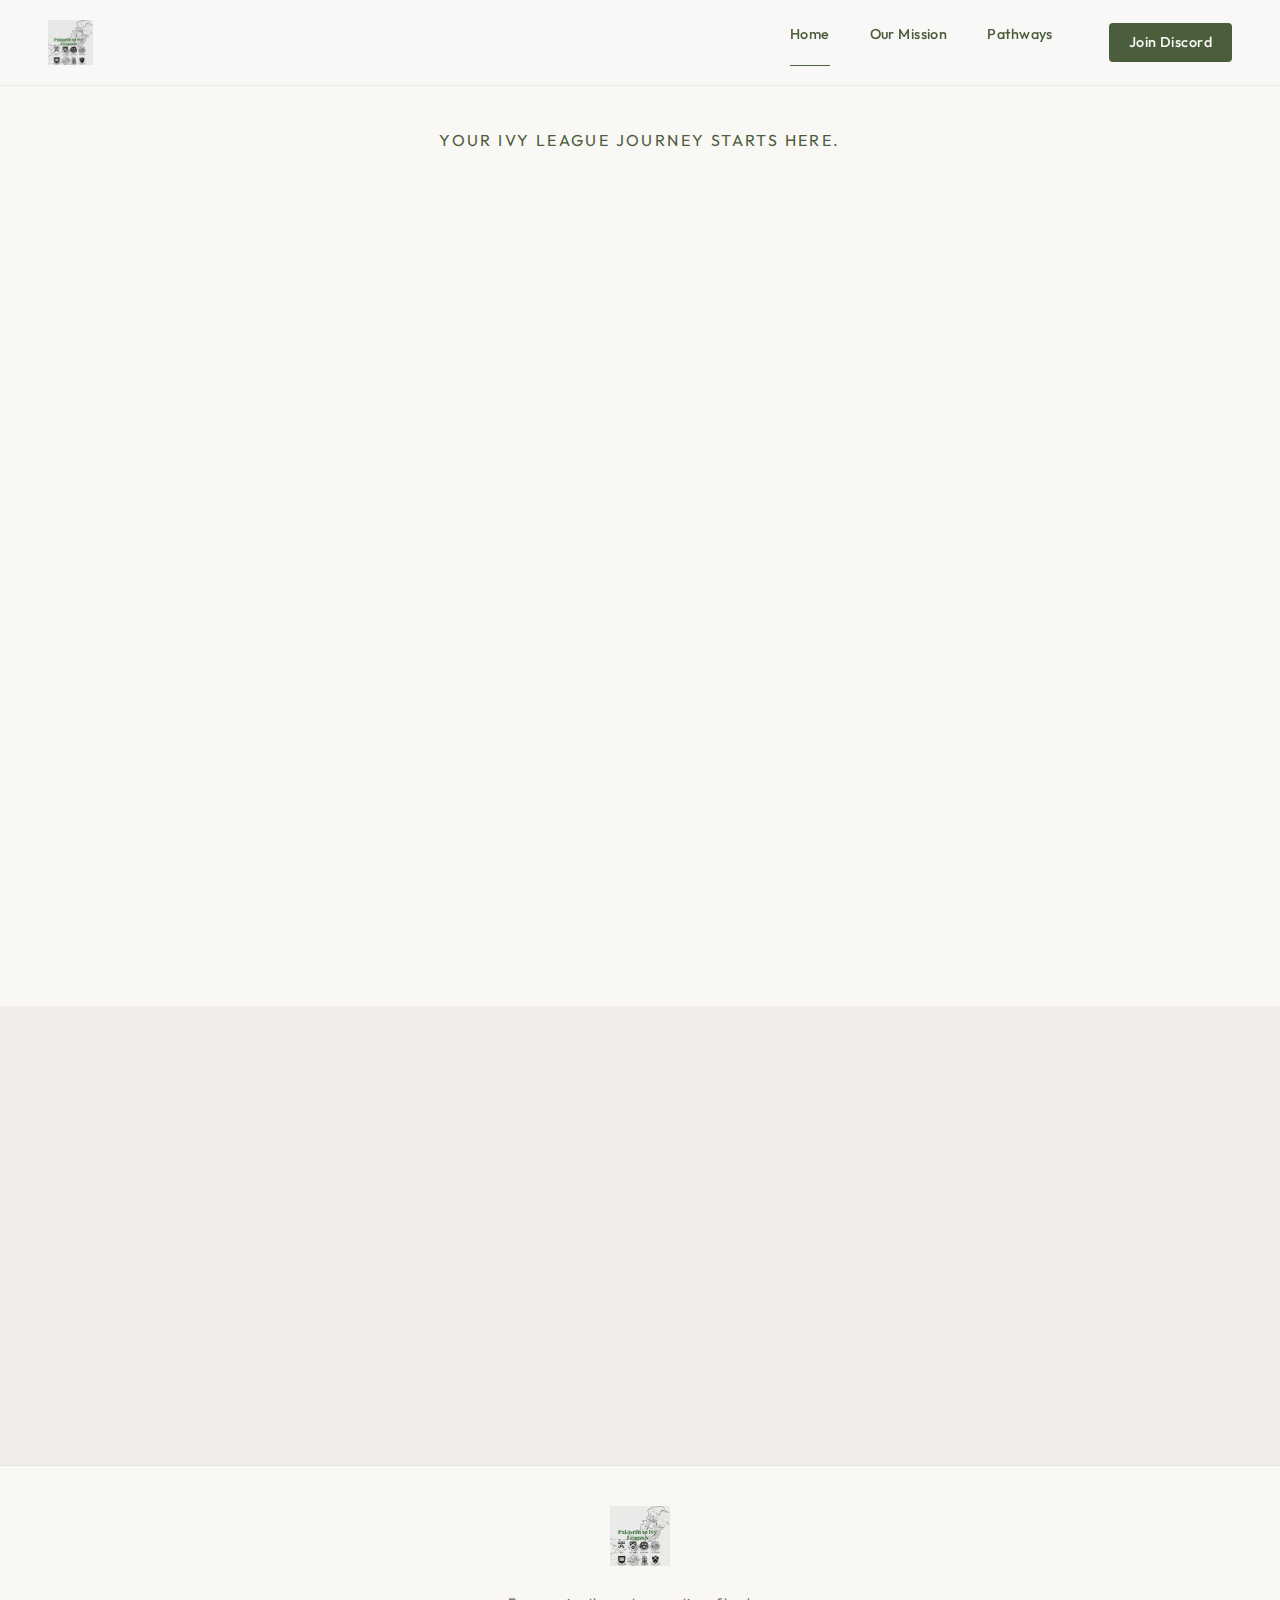
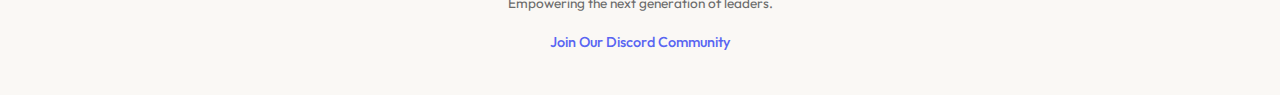
<file: index.html>
<!DOCTYPE html>
<html lang="en">
<head>
  <meta charset="UTF-8">
  <meta name="viewport" content="width=device-width, initial-scale=1.0">
  <title>Pakistan to Ivy League — Your Journey Starts Here</title>
  <link rel="preconnect" href="https://fonts.googleapis.com">
  <link rel="preconnect" href="https://fonts.gstatic.com" crossorigin>
  <link href="https://fonts.googleapis.com/css2?family=Cormorant+Garamond:ital,wght@0,400;0,500;0,600;0,700;1,400&family=Outfit:wght@300;400;500;600&display=swap" rel="stylesheet">
  <link rel="stylesheet" href="styles.css">
</head>
<body>
  <nav class="nav">
    <a href="index.html" class="nav-logo">
      <img src="logo.png" alt="Pakistan to Ivy Leagues" class="logo-img">
    </a>
    <div class="nav-links">
      <a href="index.html" class="active">Home</a>
      <a href="about.html">Our Mission</a>
      <a href="resources.html">Pathways</a>
      <a href="https://discord.gg/yDMhC5He" target="_blank" rel="noopener noreferrer" class="nav-discord">Join Discord</a>
    </div>
    <button class="nav-toggle" aria-label="Menu">
      <span></span><span></span><span></span>
    </button>
  </nav>

  <main>
    <section class="hero">
      <p class="hero-tagline animate-fade-in">Your Ivy League journey starts here.</p>
      <h1 class="hero-title animate-fade-in-delay">Launching Soon.</h1>
      <div class="hero-visual animate-scale-in">
        <div class="laptop-frame">
          <div class="laptop-screen">
            <div class="screen-content">
              <span class="screen-title">Pakistan → Ivy League</span>
              <svg class="pakistan-map" viewBox="0 0 120 200" xmlns="http://www.w3.org/2000/svg">
                <!-- Simplified Pakistan outline -->
                <path class="map-path map-outline" d="M60 5 L75 25 L80 55 L85 90 L82 130 L78 165 L72 195 L48 195 L42 165 L38 130 L35 90 L40 55 L45 25 Z" fill="none" stroke="currentColor" stroke-width="1.2"/>
                <path class="map-path map-kashmir" d="M55 15 L70 28 L72 48 L65 62 L52 58 L50 38 Z" fill="rgba(74,93,60,0.08)"/>
                <path class="map-path map-punjab" d="M50 58 L72 62 L78 95 L72 125 L55 120 L48 90 Z" fill="rgba(74,93,60,0.08)"/>
                <path class="map-path map-sindh" d="M52 125 L72 128 L75 165 L68 192 L55 188 L50 165 Z" fill="rgba(74,93,60,0.08)"/>
                <path class="map-path map-balochistan" d="M35 75 L52 80 L55 130 L48 175 L38 165 L32 120 Z" fill="rgba(74,93,60,0.08)"/>
                <path class="map-path map-kpk" d="M65 48 L82 55 L85 95 L80 125 L68 118 L62 85 Z" fill="rgba(74,93,60,0.08)"/>
              </svg>
              <div class="ivy-crests">
                <div class="crest" data-university="harvard" title="Harvard">H</div>
                <div class="crest" data-university="yale" title="Yale">Y</div>
                <div class="crest" data-university="princeton" title="Princeton">P</div>
                <div class="crest" data-university="columbia" title="Columbia">C</div>
              </div>
            </div>
          </div>
          <div class="laptop-base"></div>
        </div>
      </div>
      <p class="hero-subtitle animate-fade-in-delay-2">Pakistan to Ivy League</p>
    </section>

    <section class="intro">
      <div class="intro-content reveal">
        <h2>Bridging Dreams to Reality</h2>
        <p>We guide talented Pakistani students through every step of their journey to America's most prestigious universities. From application strategy to scholarship navigation—we're here to open doors.</p>
        <div class="intro-buttons">
          <a href="about.html" class="btn">Discover Our Mission</a>
          <a href="https://discord.gg/yDMhC5He" target="_blank" rel="noopener noreferrer" class="btn btn-discord">Join Our Discord</a>
        </div>
      </div>
    </section>
  </main>

  <footer class="footer">
    <img src="logo.png" alt="Pakistan to Ivy Leagues" class="footer-logo">
    <p class="footer-tagline">Empowering the next generation of leaders.</p>
    <a href="https://discord.gg/yDMhC5He" target="_blank" rel="noopener noreferrer" class="footer-discord">Join Our Discord Community</a>
  </footer>

  <script src="main.js"></script>
</body>
</html>
</file>
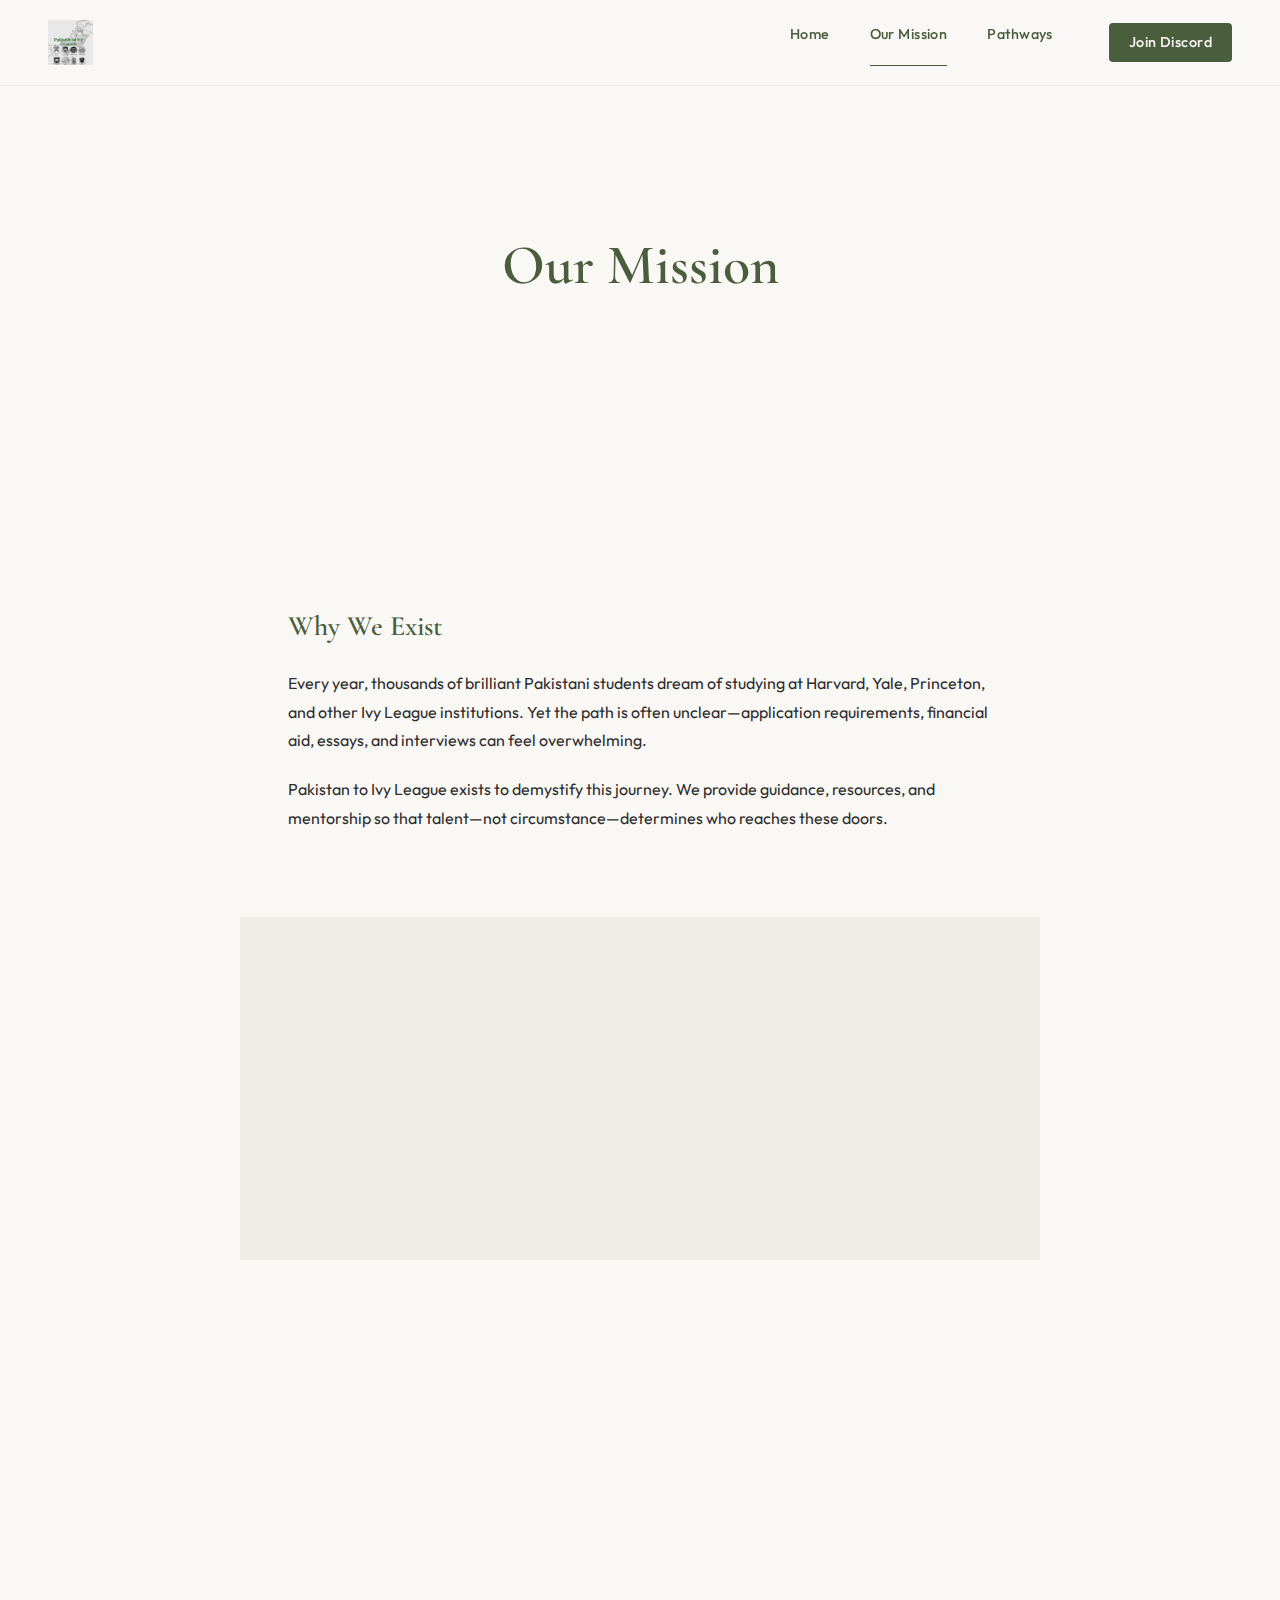
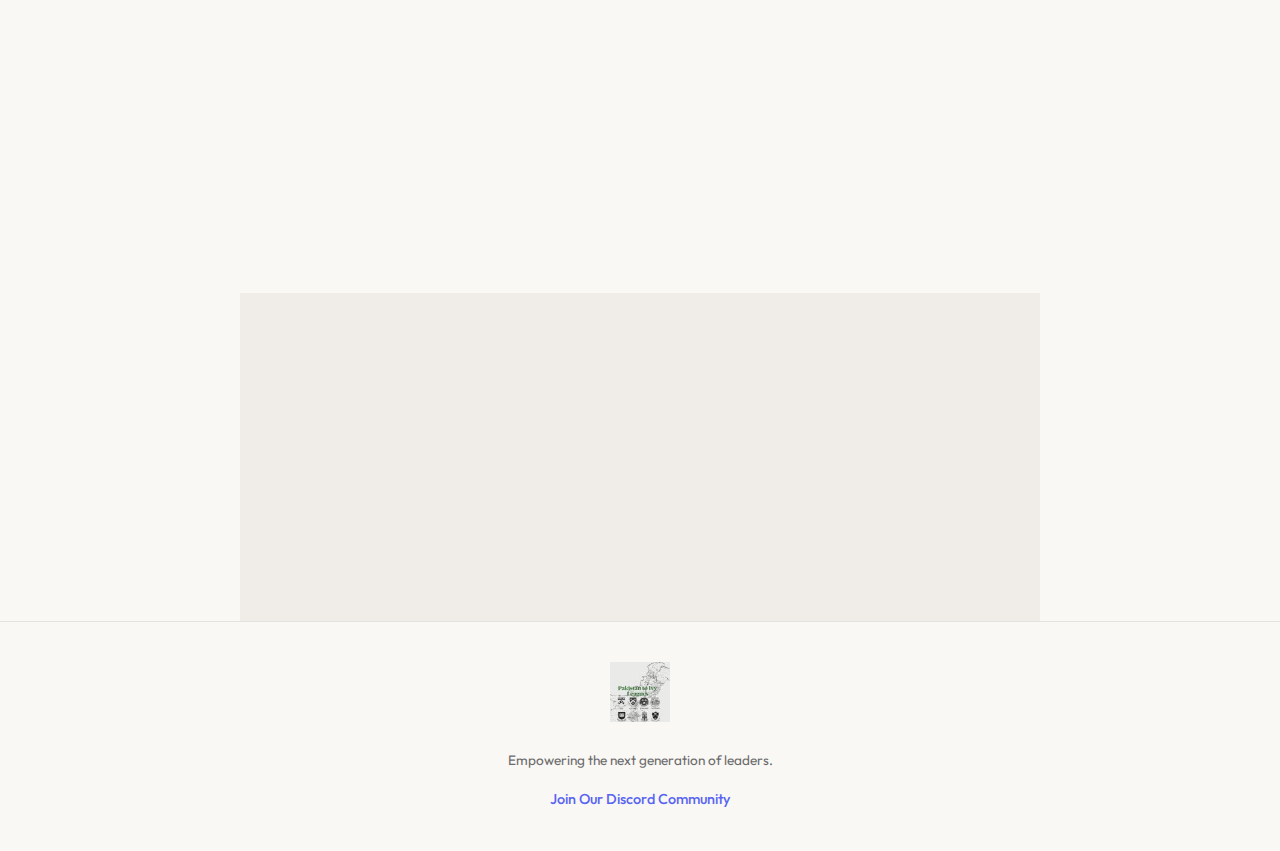
<file: about.html>
<!DOCTYPE html>
<html lang="en">
<head>
  <meta charset="UTF-8">
  <meta name="viewport" content="width=device-width, initial-scale=1.0">
  <title>Our Mission — Pakistan to Ivy League</title>
  <link rel="preconnect" href="https://fonts.googleapis.com">
  <link rel="preconnect" href="https://fonts.gstatic.com" crossorigin>
  <link href="https://fonts.googleapis.com/css2?family=Cormorant+Garamond:ital,wght@0,400;0,500;0,600;0,700&family=Outfit:wght@300;400;500;600&display=swap" rel="stylesheet">
  <link rel="stylesheet" href="styles.css">
</head>
<body>
  <nav class="nav">
    <a href="index.html" class="nav-logo">
      <img src="logo.png" alt="Pakistan to Ivy Leagues" class="logo-img">
    </a>
    <div class="nav-links">
      <a href="index.html">Home</a>
      <a href="about.html" class="active">Our Mission</a>
      <a href="resources.html">Pathways</a>
      <a href="https://discord.gg/yDMhC5He" target="_blank" rel="noopener noreferrer" class="nav-discord">Join Discord</a>
    </div>
    <button class="nav-toggle" aria-label="Menu">
      <span></span><span></span><span></span>
    </button>
  </nav>

  <main>
    <section class="page-hero">
      <h1 class="animate-fade-in">Our Mission</h1>
      <p class="animate-fade-in-delay">Empowering Pakistani students to reach America's most prestigious universities.</p>
    </section>

    <section class="content-section">
      <div class="reveal">
        <h2>Why We Exist</h2>
        <p>Every year, thousands of brilliant Pakistani students dream of studying at Harvard, Yale, Princeton, and other Ivy League institutions. Yet the path is often unclear—application requirements, financial aid, essays, and interviews can feel overwhelming.</p>
        <p>Pakistan to Ivy League exists to demystify this journey. We provide guidance, resources, and mentorship so that talent—not circumstance—determines who reaches these doors.</p>
      </div>
    </section>

    <section class="content-section" style="background: var(--cream-dark);">
      <div class="reveal">
        <h2>What We Offer</h2>
        <ul>
          <li><strong>Application Strategy</strong> — Tailored advice for each university's unique requirements</li>
          <li><strong>Essay & Interview Prep</strong> — Crafting compelling narratives that stand out</li>
          <li><strong>Financial Aid Navigation</strong> — Understanding need-blind admissions and scholarships</li>
          <li><strong>Mentorship</strong> — Connecting students with current Ivy League scholars</li>
        </ul>
      </div>
    </section>

    <section class="content-section">
      <div class="reveal">
        <h2>The Ivy League — A Brief Overview</h2>
        <p>The Ivy League is a group of eight private universities in the northeastern United States known for academic excellence, selective admissions, and rich traditions. They include:</p>
        <ul>
          <li>Harvard University (Cambridge, MA)</li>
          <li>Yale University (New Haven, CT)</li>
          <li>Princeton University (Princeton, NJ)</li>
          <li>Columbia University (New York, NY)</li>
          <li>University of Pennsylvania (Philadelphia, PA)</li>
          <li>Brown University (Providence, RI)</li>
          <li>Dartmouth College (Hanover, NH)</li>
          <li>Cornell University (Ithaca, NY)</li>
        </ul>
        <p>Each offers need-blind or need-aware financial aid for international students, making them accessible to qualified applicants regardless of background.</p>
      </div>
    </section>

    <section class="content-section" style="background: var(--cream-dark);">
      <div class="reveal">
        <h2>Join the Journey</h2>
        <p>We're building a community of ambitious students and supportive mentors. Whether you're just beginning to explore or already preparing your applications—we're here to help.</p>
        <div class="intro-buttons">
          <a href="resources.html" class="btn">Explore Pathways</a>
          <a href="https://discord.gg/yDMhC5He" target="_blank" rel="noopener noreferrer" class="btn btn-discord">Join Our Discord</a>
        </div>
      </div>
    </section>
  </main>

  <footer class="footer">
    <img src="logo.png" alt="Pakistan to Ivy Leagues" class="footer-logo">
    <p class="footer-tagline">Empowering the next generation of leaders.</p>
    <a href="https://discord.gg/yDMhC5He" target="_blank" rel="noopener noreferrer" class="footer-discord">Join Our Discord Community</a>
  </footer>

  <script src="main.js"></script>
</body>
</html>
</file>
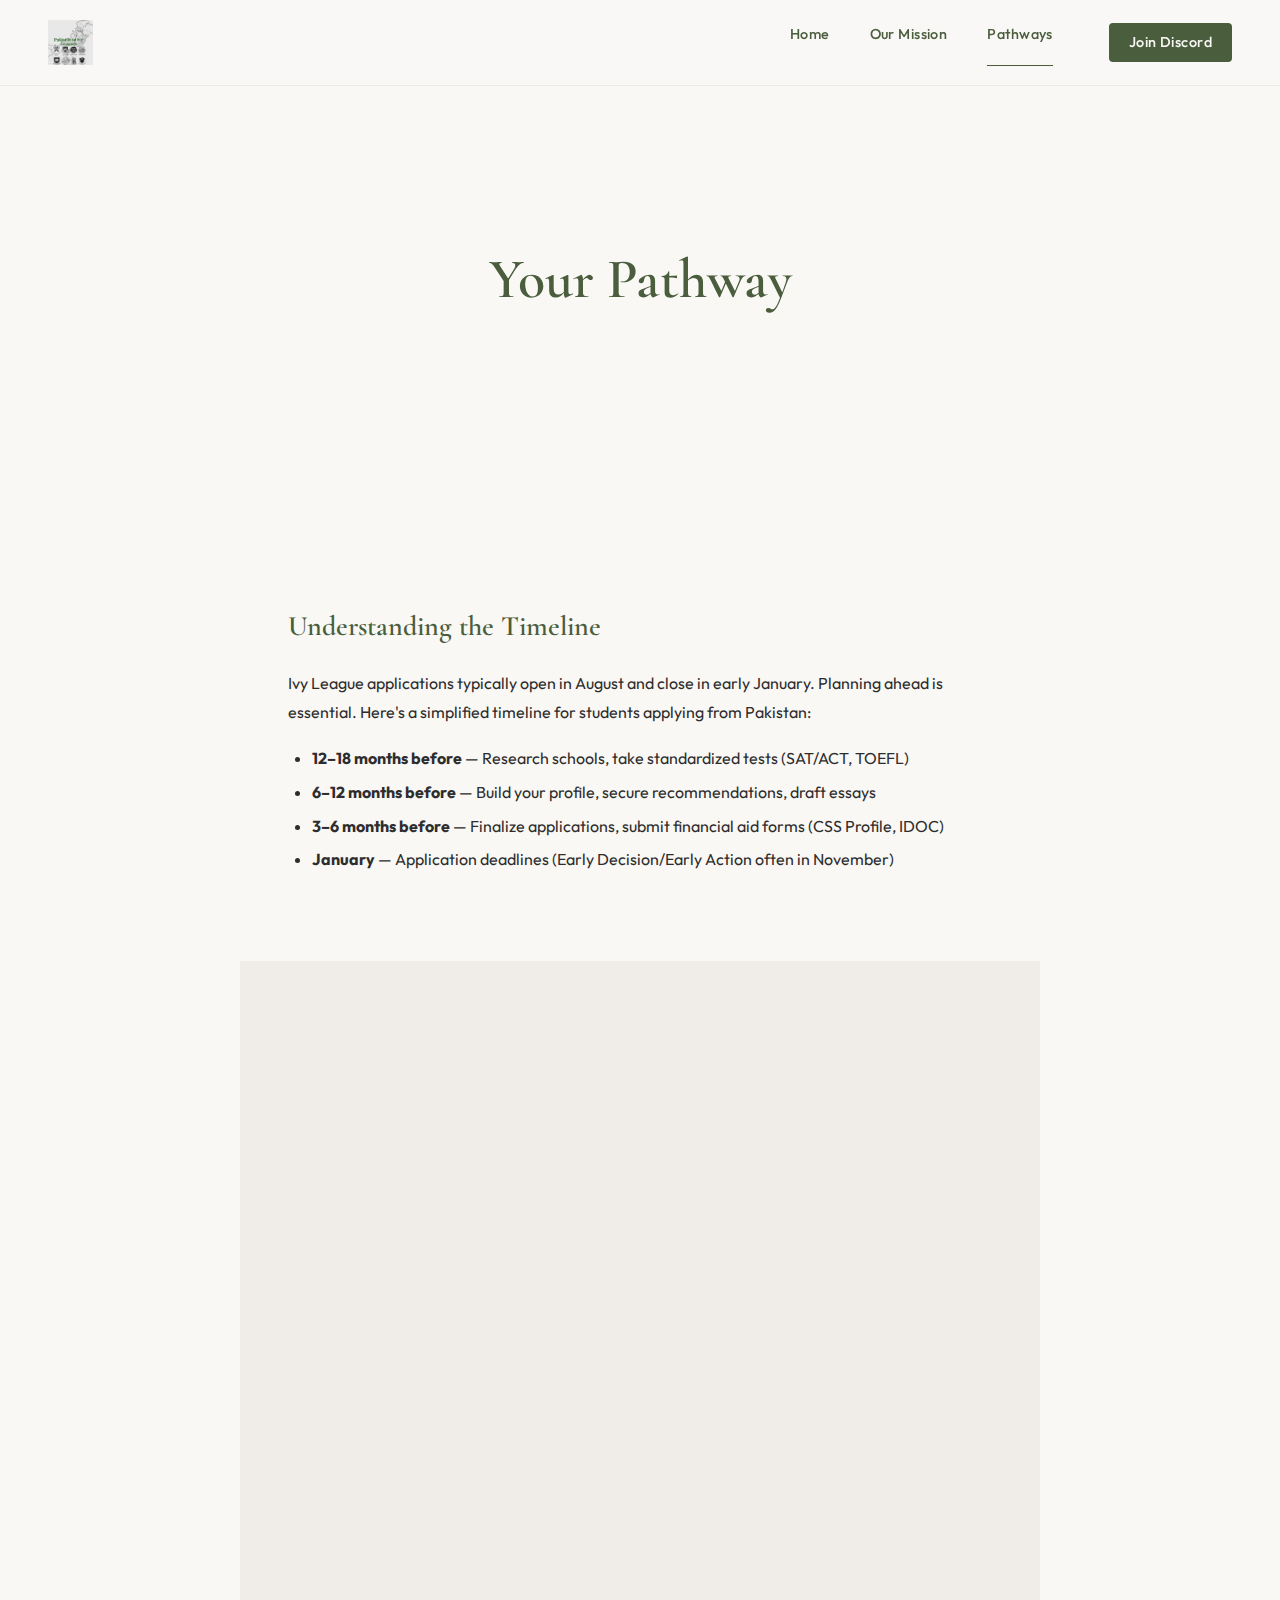
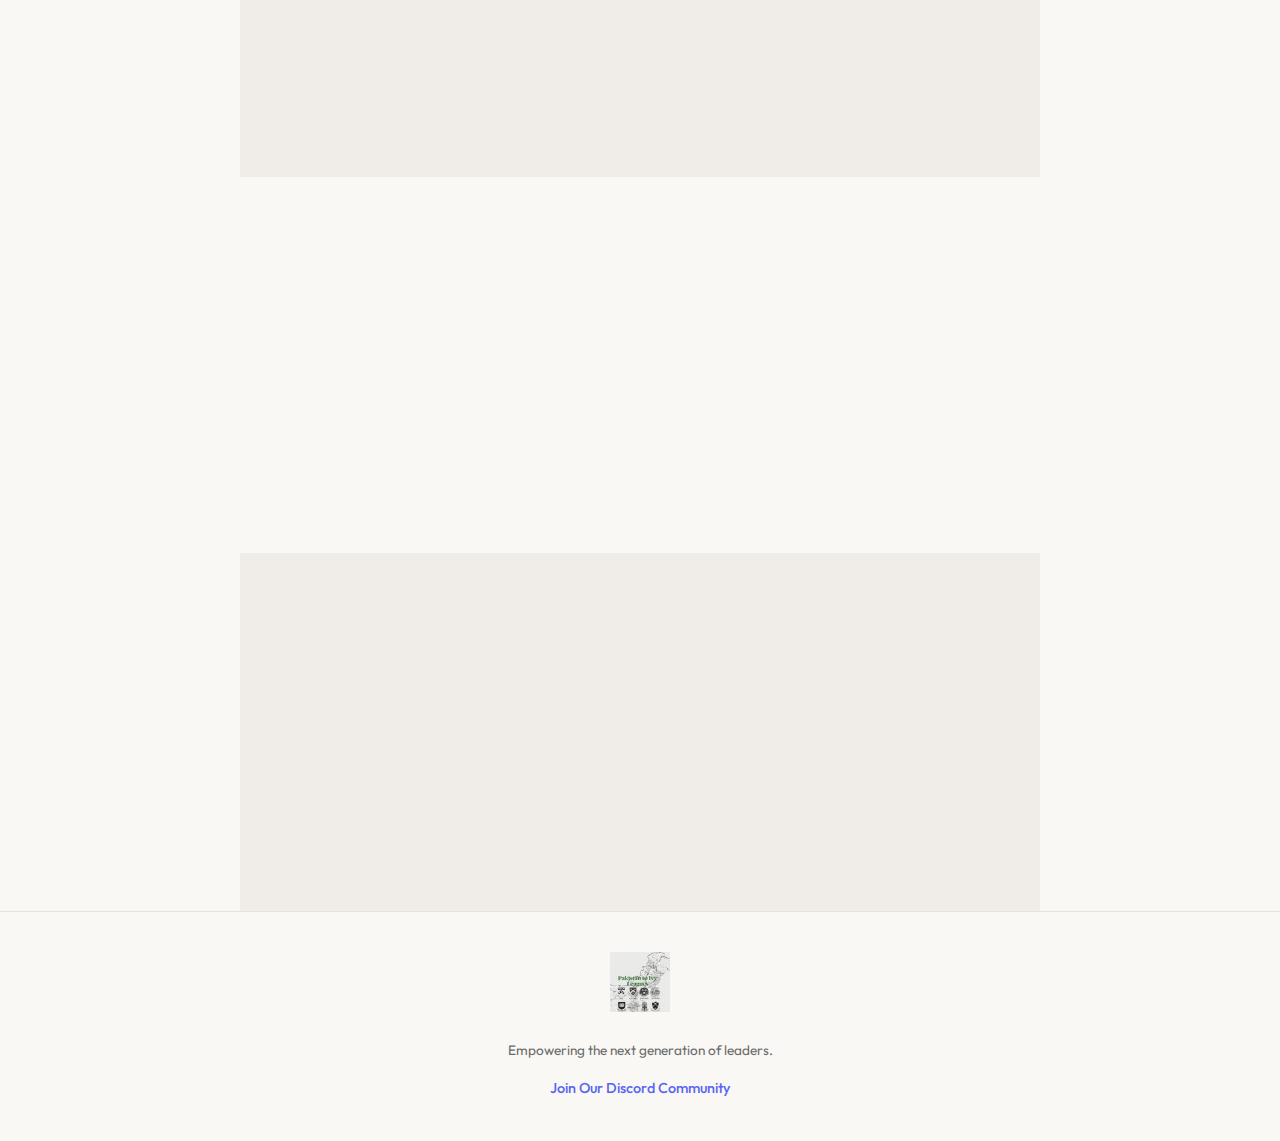
<file: resources.html>
<!DOCTYPE html>
<html lang="en">
<head>
  <meta charset="UTF-8">
  <meta name="viewport" content="width=device-width, initial-scale=1.0">
  <title>Pathways — Pakistan to Ivy League</title>
  <link rel="preconnect" href="https://fonts.googleapis.com">
  <link rel="preconnect" href="https://fonts.gstatic.com" crossorigin>
  <link href="https://fonts.googleapis.com/css2?family=Cormorant+Garamond:ital,wght@0,400;0,500;0,600;0,700&family=Outfit:wght@300;400;500;600&display=swap" rel="stylesheet">
  <link rel="stylesheet" href="styles.css">
</head>
<body>
  <nav class="nav">
    <a href="index.html" class="nav-logo">
      <img src="logo.png" alt="Pakistan to Ivy Leagues" class="logo-img">
    </a>
    <div class="nav-links">
      <a href="index.html">Home</a>
      <a href="about.html">Our Mission</a>
      <a href="resources.html" class="active">Pathways</a>
      <a href="https://discord.gg/yDMhC5He" target="_blank" rel="noopener noreferrer" class="nav-discord">Join Discord</a>
    </div>
    <button class="nav-toggle" aria-label="Menu">
      <span></span><span></span><span></span>
    </button>
  </nav>

  <main>
    <section class="page-hero">
      <h1 class="animate-fade-in">Your Pathway</h1>
      <p class="animate-fade-in-delay">A step-by-step guide to navigating the Ivy League application process.</p>
    </section>

    <section class="content-section">
      <div class="reveal">
        <h2>Understanding the Timeline</h2>
        <p>Ivy League applications typically open in August and close in early January. Planning ahead is essential. Here's a simplified timeline for students applying from Pakistan:</p>
        <ul>
          <li><strong>12–18 months before</strong> — Research schools, take standardized tests (SAT/ACT, TOEFL)</li>
          <li><strong>6–12 months before</strong> — Build your profile, secure recommendations, draft essays</li>
          <li><strong>3–6 months before</strong> — Finalize applications, submit financial aid forms (CSS Profile, IDOC)</li>
          <li><strong>January</strong> — Application deadlines (Early Decision/Early Action often in November)</li>
        </ul>
      </div>
    </section>

    <section class="content-section" style="background: var(--cream-dark);">
      <h2 class="reveal">Key Application Components</h2>
      <div class="cards-grid">
        <div class="card reveal">
          <h3>Academic Record</h3>
          <p>Strong grades, rigorous coursework (A-Levels, IB, or equivalent), and consistent performance matter. Admissions officers look for intellectual curiosity.</p>
        </div>
        <div class="card reveal">
          <h3>Standardized Tests</h3>
          <p>SAT or ACT scores, plus TOEFL/IELTS for non-native English speakers. Many schools are test-optional—check each university's policy.</p>
        </div>
        <div class="card reveal">
          <h3>Essays & Supplements</h3>
          <p>Your personal statement and school-specific essays are where your voice shines. Authenticity and reflection matter more than perfection.</p>
        </div>
        <div class="card reveal">
          <h3>Recommendations</h3>
          <p>Choose teachers who know you well and can speak to your character, growth, and potential. Give them ample time to write.</p>
        </div>
      </div>
    </section>

    <section class="content-section">
      <div class="reveal">
        <h2>Financial Aid for International Students</h2>
        <p>Several Ivy League schools offer need-blind admissions for all applicants, including international students—meaning your ability to pay does not affect your admission decision. Harvard, Yale, Princeton, and MIT are among those with generous aid policies.</p>
        <p>You'll typically need to submit the CSS Profile and possibly the IDOC (Institutional Documentation Service) to demonstrate financial need. Start gathering documents early.</p>
      </div>
    </section>

    <section class="content-section" style="background: var(--cream-dark);">
      <div class="reveal">
        <h2>Resources to Explore</h2>
        <p>Official university websites, Common App, Coalition App, and each school's financial aid page are your primary sources. We'll be adding curated guides, webinars, and mentorship opportunities as we launch.</p>
        <div class="intro-buttons">
          <a href="index.html" class="btn">Back to Home</a>
          <a href="https://discord.gg/yDMhC5He" target="_blank" rel="noopener noreferrer" class="btn btn-discord">Join Our Discord</a>
        </div>
      </div>
    </section>
  </main>

  <footer class="footer">
    <img src="logo.png" alt="Pakistan to Ivy Leagues" class="footer-logo">
    <p class="footer-tagline">Empowering the next generation of leaders.</p>
    <a href="https://discord.gg/yDMhC5He" target="_blank" rel="noopener noreferrer" class="footer-discord">Join Our Discord Community</a>
  </footer>

  <script src="main.js"></script>
</body>
</html>
</file>
<file: styles.css>
/* ===== Pakistan to Ivy League — Premium Theme ===== */
:root {
  --cream: #FAF8F5;
  --cream-dark: #F0EDE8;
  --olive: #4A5D3C;
  --olive-light: #5C7350;
  --olive-dark: #3A4A2E;
  --black: #1A1A1A;
  --black-soft: #2D2D2D;
  --gray: #6B6B6B;
  --transition: 0.4s cubic-bezier(0.4, 0, 0.2, 1);
  --transition-fast: 0.25s ease;
}

* {
  margin: 0;
  padding: 0;
  box-sizing: border-box;
}

html {
  scroll-behavior: smooth;
}

body {
  font-family: 'Outfit', sans-serif;
  background: var(--cream);
  color: var(--black);
  line-height: 1.6;
  overflow-x: hidden;
}

/* ===== Typography ===== */
h1, h2, h3 {
  font-family: 'Cormorant Garamond', serif;
  font-weight: 600;
}

/* ===== Navigation ===== */
.nav {
  position: fixed;
  top: 0;
  left: 0;
  right: 0;
  z-index: 1000;
  display: flex;
  justify-content: space-between;
  align-items: center;
  padding: 1.25rem 3rem;
  background: rgba(250, 248, 245, 0.95);
  backdrop-filter: blur(12px);
  border-bottom: 1px solid rgba(74, 93, 60, 0.08);
  transition: var(--transition);
}

.nav-logo {
  font-family: 'Cormorant Garamond', serif;
  font-size: 1.25rem;
  font-weight: 600;
  color: var(--olive);
  text-decoration: none;
  letter-spacing: 0.02em;
  display: flex;
  align-items: center;
}

.logo-img {
  height: 45px;
  width: auto;
  object-fit: contain;
  transition: var(--transition-fast);
}

.nav-logo:hover .logo-img {
  opacity: 0.85;
  transform: scale(1.02);
}

.nav-links {
  display: flex;
  gap: 2.5rem;
}

.nav-links a {
  color: var(--olive);
  text-decoration: none;
  font-size: 0.9rem;
  font-weight: 500;
  letter-spacing: 0.03em;
  position: relative;
  transition: var(--transition-fast);
}

.nav-links a::after {
  content: '';
  position: absolute;
  bottom: -4px;
  left: 0;
  width: 0;
  height: 1.5px;
  background: var(--olive);
  transition: var(--transition);
}

.nav-links a:hover::after,
.nav-links a.active::after {
  width: 100%;
}

.nav-discord {
  background: var(--olive);
  color: var(--cream) !important;
  padding: 0.5rem 1.25rem;
  border-radius: 4px;
  margin-left: 1rem;
}

.nav-discord::after {
  display: none;
}

.nav-discord:hover {
  background: var(--olive-dark);
  transform: translateY(-1px);
}

.nav-toggle {
  display: none;
  flex-direction: column;
  gap: 5px;
  background: none;
  border: none;
  cursor: pointer;
  padding: 5px;
}

.nav-toggle span {
  width: 24px;
  height: 2px;
  background: var(--olive);
  transition: var(--transition);
}

/* ===== Hero Section ===== */
.hero {
  min-height: 100vh;
  display: flex;
  flex-direction: column;
  align-items: center;
  justify-content: center;
  padding: 8rem 2rem 4rem;
  text-align: center;
}

.hero-tagline {
  font-size: 1rem;
  font-weight: 400;
  color: var(--olive);
  letter-spacing: 0.15em;
  text-transform: uppercase;
  margin-bottom: 0.5rem;
}

.hero-title {
  font-size: clamp(3rem, 8vw, 5rem);
  color: var(--olive);
  letter-spacing: 0.02em;
  margin-bottom: 3rem;
}

.hero-visual {
  margin: 2rem 0;
}

/* ===== Laptop Frame ===== */
.laptop-frame {
  position: relative;
  width: min(420px, 90vw);
  margin: 0 auto;
}

.laptop-screen {
  background: linear-gradient(145deg, #e8e8e8 0%, #f5f5f5 100%);
  border: 12px solid var(--black);
  border-radius: 12px 12px 0 0;
  padding: 2rem;
  box-shadow: 
    0 20px 60px rgba(26, 26, 26, 0.15),
    inset 0 1px 0 rgba(255,255,255,0.8);
}

.laptop-base {
  height: 20px;
  background: linear-gradient(180deg, #c0c0c0 0%, #a8a8a8 100%);
  border-radius: 0 0 8px 8px;
  margin: 0 20px;
  box-shadow: 0 4px 12px rgba(0,0,0,0.2);
}

.screen-content {
  background: var(--cream);
  min-height: 280px;
  padding: 1.5rem;
  border-radius: 4px;
  display: flex;
  flex-direction: column;
  align-items: center;
  gap: 1.5rem;
}

.screen-title {
  font-family: 'Cormorant Garamond', serif;
  font-size: 1.25rem;
  font-weight: 600;
  color: var(--olive);
  letter-spacing: 0.05em;
}

/* ===== Pakistan Map ===== */
.pakistan-map {
  width: 120px;
  height: auto;
  color: var(--olive-dark);
  opacity: 0.9;
}

.map-path {
  fill: none;
  stroke: currentColor;
  stroke-width: 1.2;
  transition: var(--transition);
}

.map-path:hover {
  fill: rgba(74, 93, 60, 0.15);
  stroke-width: 1.8;
  cursor: pointer;
}

/* ===== Ivy Crests ===== */
.ivy-crests {
  display: flex;
  gap: 1.25rem;
  flex-wrap: wrap;
  justify-content: center;
}

.crest {
  width: 44px;
  height: 44px;
  border: 2px solid var(--olive);
  border-radius: 50%;
  display: flex;
  align-items: center;
  justify-content: center;
  font-family: 'Cormorant Garamond', serif;
  font-size: 1rem;
  font-weight: 600;
  color: var(--olive);
  transition: var(--transition);
  cursor: pointer;
}

.crest:hover {
  background: var(--olive);
  color: var(--cream);
  transform: scale(1.1);
  box-shadow: 0 4px 16px rgba(74, 93, 60, 0.3);
}

.hero-subtitle {
  font-family: 'Cormorant Garamond', serif;
  font-size: 1.1rem;
  color: var(--olive);
  letter-spacing: 0.08em;
  margin-top: 2rem;
}

/* ===== Animations ===== */
.animate-fade-in {
  animation: fadeIn 1s ease forwards;
}

.animate-fade-in-delay {
  animation: fadeIn 1s ease 0.2s forwards;
  opacity: 0;
}

.animate-fade-in-delay-2 {
  animation: fadeIn 1s ease 0.5s forwards;
  opacity: 0;
}

.animate-scale-in {
  animation: scaleIn 1s cubic-bezier(0.34, 1.56, 0.64, 1) 0.4s forwards;
  opacity: 0;
}

@keyframes fadeIn {
  to { opacity: 1; }
}

@keyframes scaleIn {
  from {
    opacity: 0;
    transform: scale(0.9);
  }
  to {
    opacity: 1;
    transform: scale(1);
  }
}

/* ===== Intro Section ===== */
.intro {
  padding: 6rem 3rem;
  background: var(--cream-dark);
}

.intro-content {
  max-width: 640px;
  margin: 0 auto;
  text-align: center;
}

.intro-content h2 {
  font-size: 2.25rem;
  color: var(--olive);
  margin-bottom: 1.5rem;
}

.intro-content p {
  font-size: 1.1rem;
  color: var(--black-soft);
  margin-bottom: 2rem;
  line-height: 1.8;
}

/* ===== Buttons ===== */
.btn {
  display: inline-block;
  padding: 0.9rem 2rem;
  background: var(--olive);
  color: var(--cream) !important;
  text-decoration: none;
  font-weight: 500;
  letter-spacing: 0.05em;
  border-radius: 4px;
  transition: var(--transition);
  border: 2px solid var(--olive);
}

.btn:hover {
  background: transparent;
  color: var(--olive) !important;
  transform: translateY(-2px);
}

.intro-buttons {
  display: flex;
  gap: 1rem;
  justify-content: center;
  flex-wrap: wrap;
}

.btn-discord {
  background: #5865F2;
  border-color: #5865F2;
}

.btn-discord:hover {
  background: transparent;
  color: #5865F2 !important;
}

/* ===== Reveal Animation ===== */
.reveal {
  opacity: 0;
  transform: translateY(30px);
  transition: opacity 0.8s ease, transform 0.8s ease;
}

.reveal.visible {
  opacity: 1;
  transform: translateY(0);
}

/* ===== Footer ===== */
.footer {
  padding: 2.5rem 3rem;
  text-align: center;
  border-top: 1px solid rgba(74, 93, 60, 0.12);
}

.footer-logo {
  height: 60px;
  width: auto;
  object-fit: contain;
  margin-bottom: 1rem;
  opacity: 0.9;
}

.footer p {
  color: var(--olive);
  font-size: 0.95rem;
}

.footer-tagline {
  margin-top: 0.25rem;
  font-size: 0.85rem !important;
  color: var(--gray) !important;
}

.footer-discord {
  display: inline-block;
  margin-top: 1rem;
  color: #5865F2 !important;
  text-decoration: none;
  font-weight: 500;
  font-size: 0.9rem;
  transition: var(--transition-fast);
}

.footer-discord:hover {
  text-decoration: underline;
  transform: translateY(-1px);
}

/* ===== Page: About ===== */
.page-hero {
  min-height: 60vh;
  display: flex;
  flex-direction: column;
  align-items: center;
  justify-content: center;
  padding: 8rem 2rem 4rem;
  text-align: center;
}

.page-hero h1 {
  font-size: clamp(2.5rem, 5vw, 3.5rem);
  color: var(--olive);
  margin-bottom: 1rem;
}

.page-hero p {
  font-size: 1.1rem;
  color: var(--black-soft);
  max-width: 560px;
}

.content-section {
  padding: 4rem 3rem;
  max-width: 800px;
  margin: 0 auto;
}

.content-section h2 {
  font-size: 1.75rem;
  color: var(--olive);
  margin-bottom: 1.25rem;
}

.content-section p {
  color: var(--black-soft);
  margin-bottom: 1.25rem;
  line-height: 1.8;
}

.content-section ul {
  margin: 1rem 0 1.5rem 1.5rem;
  color: var(--black-soft);
}

.content-section li {
  margin-bottom: 0.5rem;
}

/* ===== Interactive Cards (Resources) ===== */
.cards-grid {
  display: grid;
  grid-template-columns: repeat(auto-fit, minmax(260px, 1fr));
  gap: 1.5rem;
  padding: 3rem 2rem;
  max-width: 1000px;
  margin: 0 auto;
}

.card {
  background: var(--cream);
  border: 1px solid rgba(74, 93, 60, 0.15);
  border-radius: 8px;
  padding: 2rem;
  transition: var(--transition);
  cursor: pointer;
}

.card:hover {
  border-color: var(--olive);
  box-shadow: 0 12px 40px rgba(74, 93, 60, 0.12);
  transform: translateY(-4px);
}

.card h3 {
  font-size: 1.25rem;
  color: var(--olive);
  margin-bottom: 0.75rem;
}

.card p {
  font-size: 0.95rem;
  color: var(--black-soft);
  line-height: 1.6;
}

/* ===== Map Region Tooltips ===== */
.map-tooltip {
  position: fixed;
  background: var(--olive);
  color: var(--cream);
  padding: 0.5rem 0.75rem;
  font-size: 0.8rem;
  border-radius: 4px;
  pointer-events: none;
  opacity: 0;
  transform: translate(-50%, -100%);
  transition: var(--transition-fast);
  z-index: 1000;
  white-space: nowrap;
}

.map-tooltip.visible {
  opacity: 1;
  transform: translate(-50%, calc(-100% - 8px));
}

/* ===== Staggered Card Reveal ===== */
.cards-grid .card.reveal {
  transition-delay: calc(var(--i, 0) * 0.1s);
}

@keyframes pulse {
  0%, 100% { transform: scale(1); }
  50% { transform: scale(1.05); }
}

/* ===== Responsive ===== */
@media (max-width: 768px) {
  .nav {
    padding: 1rem 1.5rem;
  }

  .nav-links {
    position: fixed;
    top: 0;
    right: -100%;
    width: 70%;
    height: 100vh;
    background: var(--cream);
    flex-direction: column;
    padding: 5rem 2rem 2rem;
    gap: 1.5rem;
    box-shadow: -10px 0 30px rgba(0,0,0,0.1);
    transition: var(--transition);
  }

  .nav-links.open {
    right: 0;
  }

  .nav-discord {
    margin-left: 0;
    margin-top: 0.5rem;
    text-align: center;
  }

  .logo-img {
    height: 35px;
  }

  .footer-logo {
    height: 50px;
  }

  .nav-toggle {
    display: flex;
    z-index: 1001;
  }

  .intro-buttons {
    flex-direction: column;
    align-items: center;
  }

  .intro-buttons .btn {
    width: 100%;
    max-width: 280px;
  }

  .hero {
    padding: 6rem 1.5rem 3rem;
  }

  .intro, .content-section {
    padding-left: 1.5rem;
    padding-right: 1.5rem;
  }
}
</file>
